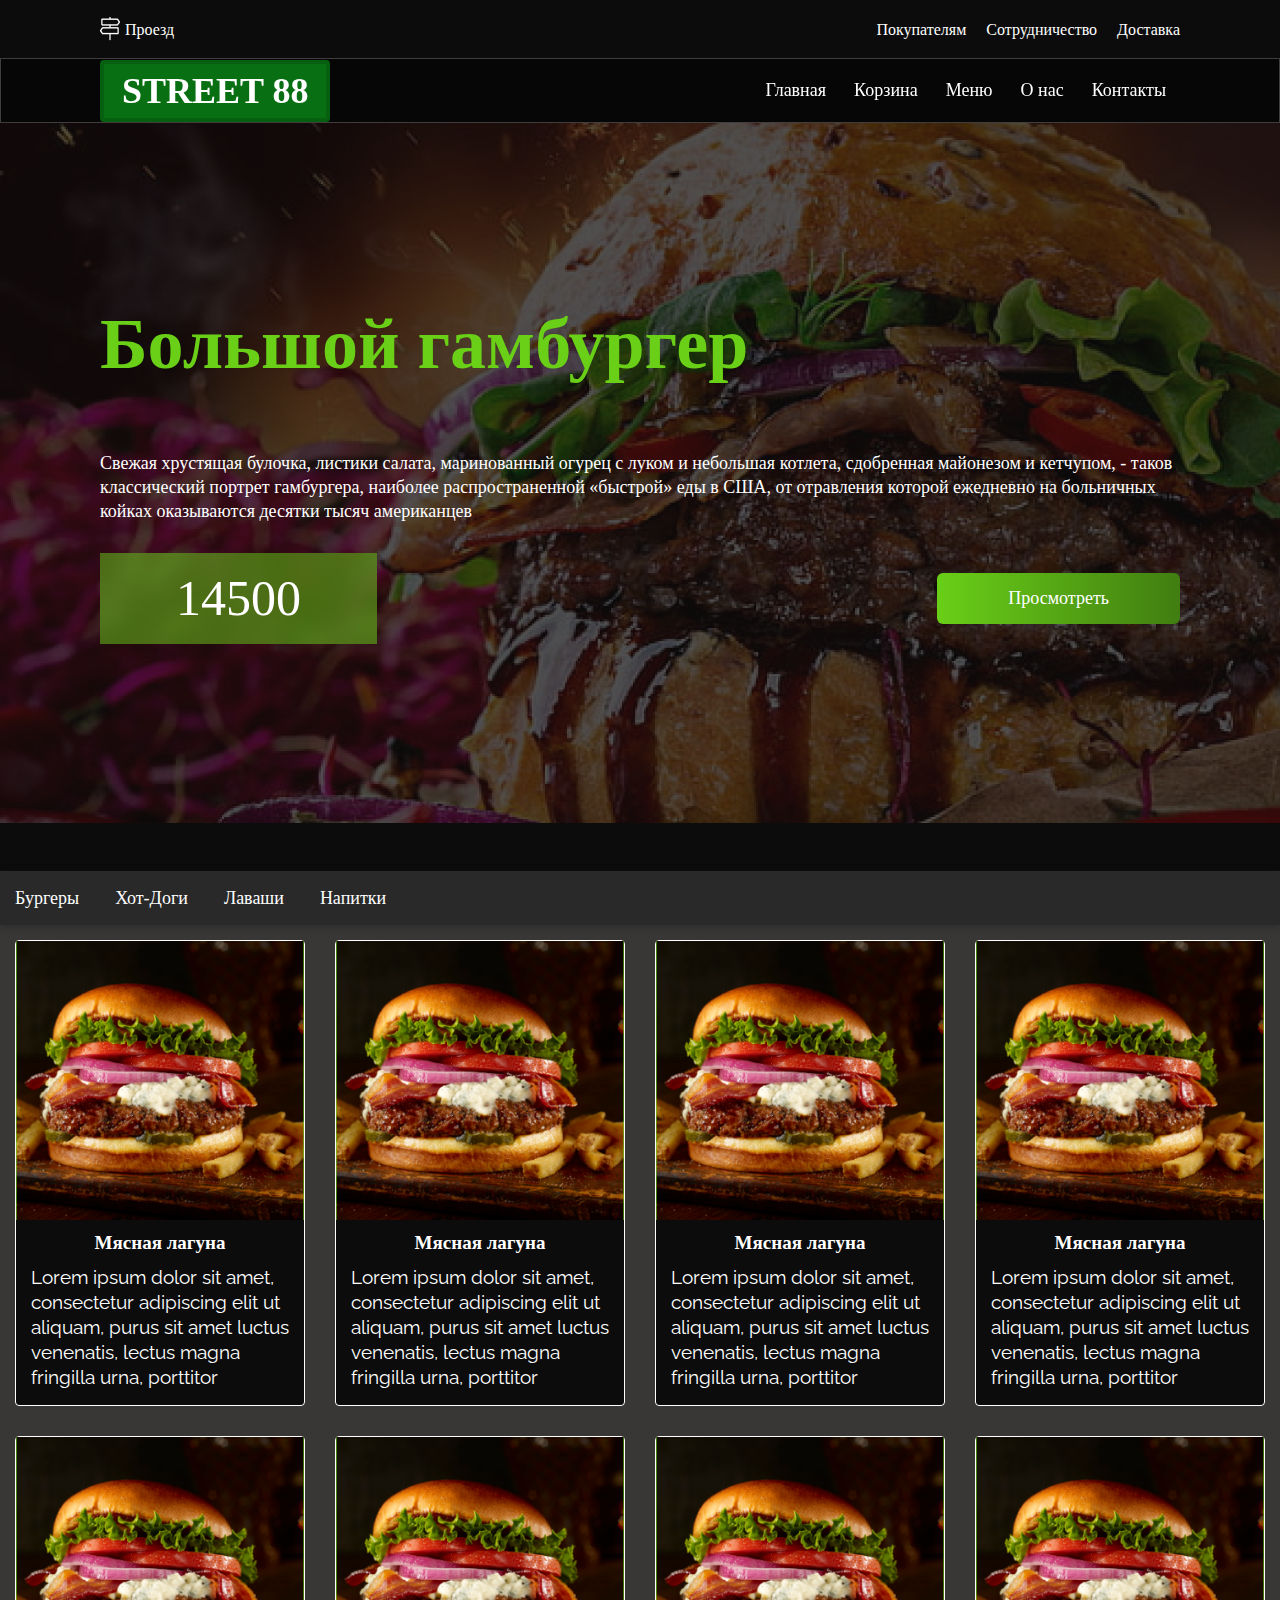
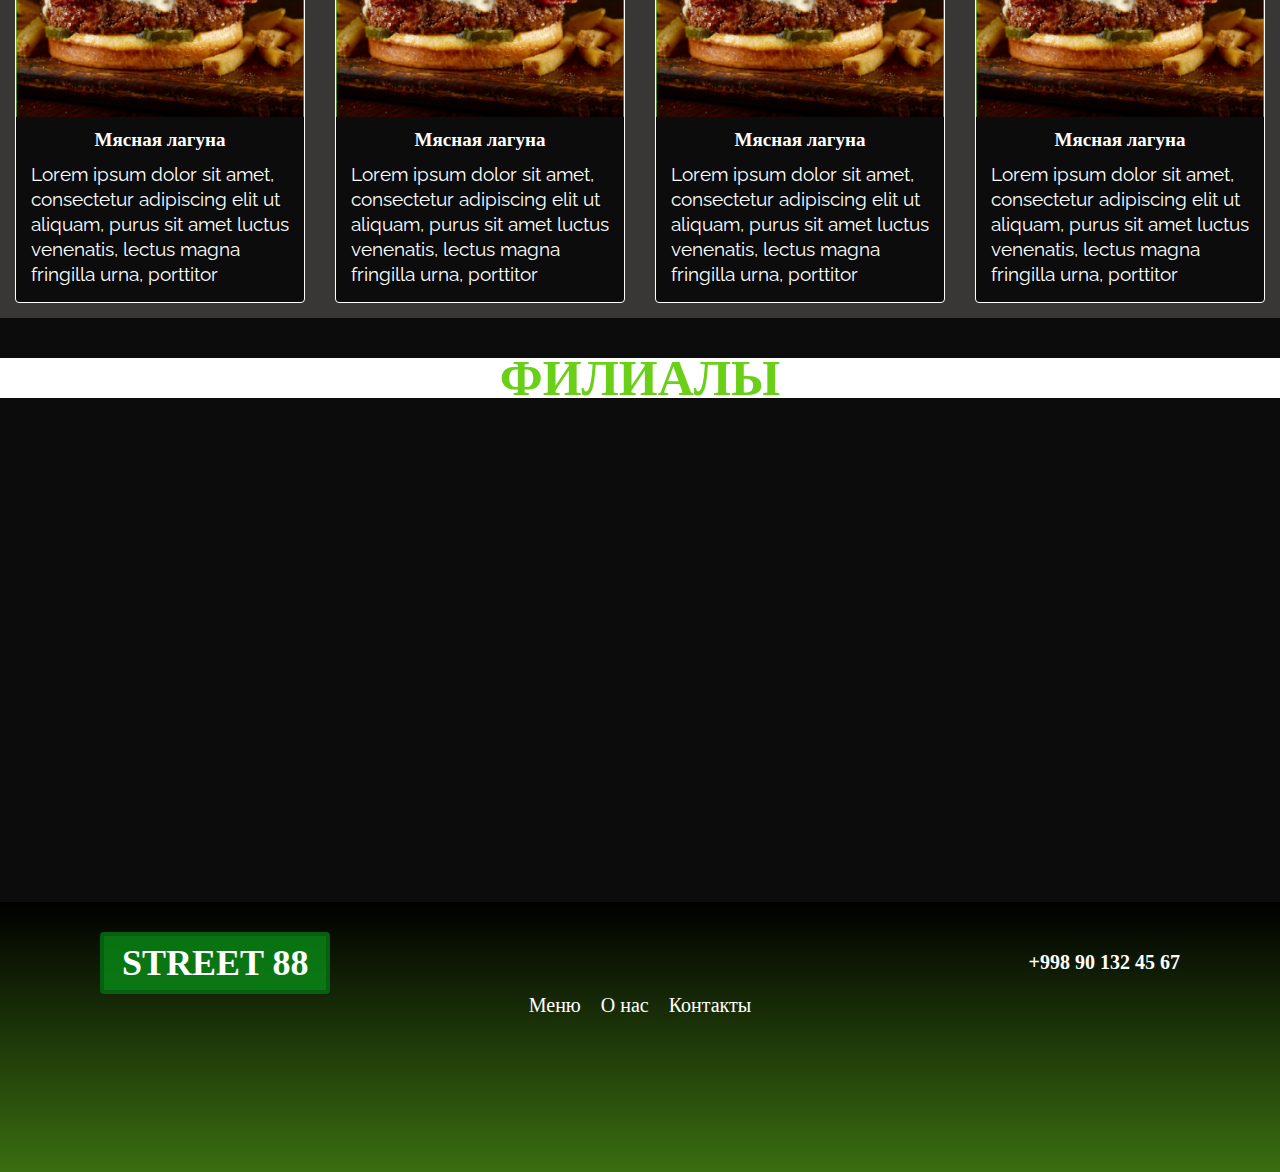
<file: index.html>
<!DOCTYPE html>
<html lang="en">

<head>
    <meta charset="UTF-8">
    <meta http-equiv="X-UA-Compatible" content="IE=edge">
    <meta name="viewport" content="width=device-width, initial-scale=1.0">
    <title>street 88</title>
    <link rel="stylesheet" href="style/main.css">
    <link rel="stylesheet" href="https://cdnjs.cloudflare.com/ajax/libs/font-awesome/6.4.0/css/all.min.css"
        integrity="sha512-iecdLmaskl7CVkqkXNQ/ZH/XLlvWZOJyj7Yy7tcenmpD1ypASozpmT/E0iPtmFIB46ZmdtAc9eNBvH0H/ZpiBw=="
        crossorigin="anonymous" referrerpolicy="no-referrer" />
</head>

<body>
    <div class="wrapper">
        <header class="header">
            <div class="header-info container">
                <a href="#" class="header-info-logo">
                    <img src="img/Vector (6).png" alt="" class="header-info-img">
                    Проезд
                </a>
                <ul class="header-info-list">
                    <li class="header-info-item"><a href="#" class="header-info-link">Покупателям</a>
                    </li>
                    <li class="header-info-item"><a href="#" class="header-info-link">Сотрудничество</a>
                    </li>
                    <li class="header-info-item"><a href="#" class="header-info-link">Доставка</a>
                    </li>
                </ul>
            </div>
            <nav class="nav">
                <div class="container header-nav-content">
                    <a href="#" class="header-nav-btn">STREET 88</a>
                    <ul class="nav-list">
                        <li class="nav-item">
                            <a href="#" class="nav-link">Главная</a>
                        </li>
                        <li class="nav-item">
                            <a href="#" class="nav-link">Корзина</a>
                        </li>
                        <li class="nav-item">
                            <a href="#" class="nav-link">Меню</a>
                        </li>
                        <li class="nav-item">
                            <a href="second.html" class="nav-link"> О нас</a>
                        </li>
                        <li class="nav-item">
                            <a href="#" class="nav-link">Контакты</a>
                        </li>
                    </ul>
            </nav>
            <div class="header__content">
                <div class="container">
                    <h1 class="header__content-title">Большой гамбургер</h1>
                    <p class="header__content-desc">Свежая хрустящая булочка, листики салата, маринованный огурец с
                        луком и небольшая котлета, сдобренная майонезом и
                        кетчупом, - таков классический портрет гамбургера, наиболее распространенной «быстрой» еды в
                        США, от отравления которой
                        ежедневно на больничных койках оказываются десятки тысяч американцев</p>
                    <div class="header__btns">
                        <a href="#" class="btn1">14500</a>
                        <a href="#" class="btn2">Просмотреть</a>
                    </div>
                </div>
            </div>
        </header>
        <main class="main">
            <div class="main-header">
                <ul class="main-list">
                    <li class="main_nav-item">
                        <a href="#" class="main_nav-link">Бургеры</a>
                    </li>
                    <li class="main_nav-item">
                        <a href="#" class="main_nav-link">Хот-Доги</a>
                    </li>
                    <li class="main_nav-item">
                        <a href="#" class="main_nav-link">Лаваши</a>
                    </li>
                    <li class="main_nav-item">
                        <a href="#" class="main_nav-link">Напитки</a>
                    </li>
                </ul>
            </div>
            <div class="main-cards">
                <div class="card-1">
                    <div class="img-background">
                        <img src="img/main-card.png" alt="" class="picture">
                        <i class="fa-solid fa-cart-plus icon"></i>
                    </div>
                    <h4 class="main-desk">Мясная лагуна</h4>
                    <p class="main-desks">Lorem ipsum dolor sit amet, consectetur adipiscing elit ut aliquam, purus sit
                        amet luctus venenatis, lectus magna fringilla urna, porttitor</p>
                </div>
                <div class="card-1">
                    <div class="img-background">
                        <img src="img/main-card.png" alt="" class="picture">
                        <i class="fa-solid fa-cart-plus icon"></i>
                    </div>
                    <h4 class="main-desk">Мясная лагуна</h4>
                    <p class="main-desks">Lorem ipsum dolor sit amet, consectetur adipiscing elit ut aliquam, purus sit
                        amet luctus venenatis, lectus magna fringilla urna, porttitor</p>
                </div>
                <div class="card-1">
                    <div class="img-background">
                        <img src="img/main-card.png" alt="" class="picture">
                        <i class="fa-solid fa-cart-plus icon"></i>
                    </div>
                    <h4 class="main-desk">Мясная лагуна</h4>
                    <p class="main-desks">Lorem ipsum dolor sit amet, consectetur adipiscing elit ut aliquam, purus sit
                        amet luctus venenatis, lectus magna fringilla urna, porttitor</p>
                </div>
                <div class="card-1">
                    <div class="img-background">
                        <img src="img/main-card.png" alt="" class="picture">
                        <i class="fa-solid fa-cart-plus icon"></i>
                    </div>
                    <h4 class="main-desk">Мясная лагуна</h4>
                    <p class="main-desks">Lorem ipsum dolor sit amet, consectetur adipiscing elit ut aliquam, purus sit
                        amet luctus venenatis, lectus magna fringilla urna, porttitor</p>
                </div>
                <div class="card-1">
                    <div class="img-background">
                        <img src="img/main-card.png" alt="" class="picture">
                        <i class="fa-solid fa-cart-plus icon"></i>
                    </div>
                    <h4 class="main-desk">Мясная лагуна</h4>
                    <p class="main-desks">Lorem ipsum dolor sit amet, consectetur adipiscing elit ut aliquam, purus sit
                        amet luctus venenatis, lectus magna fringilla urna, porttitor</p>
                </div>
                <div class="card-1">
                    <div class="img-background">
                        <img src="img/main-card.png" alt="" class="picture">
                        <i class=" fa-solid fa-cart-plus icon"></i>
                    </div>
                    <h4 class="main-desk">Мясная лагуна</h4>
                    <p class="main-desks">Lorem ipsum dolor sit amet, consectetur adipiscing elit ut aliquam, purus sit
                        amet luctus venenatis, lectus magna fringilla urna, porttitor</p>
                </div>
                <div class="card-1">
                    <div class="img-background">
                        <img src="img/main-card.png" alt="" class="picture">
                        <i class="fa-solid fa-cart-plus icon"></i>
                    </div>
                    <h4 class="main-desk">Мясная лагуна</h4>
                    <p class="main-desks">Lorem ipsum dolor sit amet, consectetur adipiscing elit ut aliquam, purus sit
                        amet luctus venenatis, lectus magna fringilla urna, porttitor</p>
                </div>
                <div class="card-1">
                    <div class="img-background">
                        <img src="img/main-card.png" alt="" class="picture">
                        <i class="fa-solid fa-cart-plus icon"></i>
                    </div>
                    <h4 class="main-desk">Мясная лагуна</h4>
                    <p class="main-desks">Lorem ipsum dolor sit amet, consectetur adipiscing elit ut aliquam, purus sit
                        amet luctus venenatis, lectus magna fringilla urna, porttitor</p>
                </div>
            </div>
            <div class="main-jj">
                <ul class="main-ll">
                    <li class="main_nav-ii"></li>
                    <li class="main_nav-ii"></li>
                    <li class="main_nav-ii"></li>
                    <li class="main_nav-ii"></li>
                </ul>
            </div>
        </main>
        <div class="content-title">
            <h2 class="title">ФИЛИАЛЫ</h2>
        </div>
        <div class="content-map"><iframe
                src="https://www.google.com/maps/embed?pb=!1m14!1m8!1m3!1d11986.831965019546!2d69.2905902!3d41.3152157!3m2!1i1024!2i768!4f13.1!3m3!1m2!1s0x38aef4d376395311%3A0x2f977e6f6b98ad7!2sStreet77!5e0!3m2!1sru!2s!4v1682860337402!5m2!1sru!2s"
                width="600" height="450" style="border:0;" allowfullscreen="" loading="lazy"
                referrerpolicy="no-referrer-when-downgrade" class="map"></iframe>
        </div>
        <footer class="footer">
            <div class="footer-content container">
                <div class="footer-logo-tell">
                    <a href="#" class="footer-nav-btn">STREET 88</a>
                    <a href="#" class="tell-phone">+998 90 132 45 67 </a>
                </div>
                <ul class="footer-list">
                    <li class="footer-item"><a href="#" class="footer-link">Меню</a>
                    </li>
                    <li class="footer-item"><a href="#" class="footer-link">О нас</a>
                    </li>
                    <li class="footer-item"><a href="#" class="footer-link">Контакты</a>
                    </li>
                </ul>
            </div>
        </footer>
    </div>
</body>

</html>
</file>
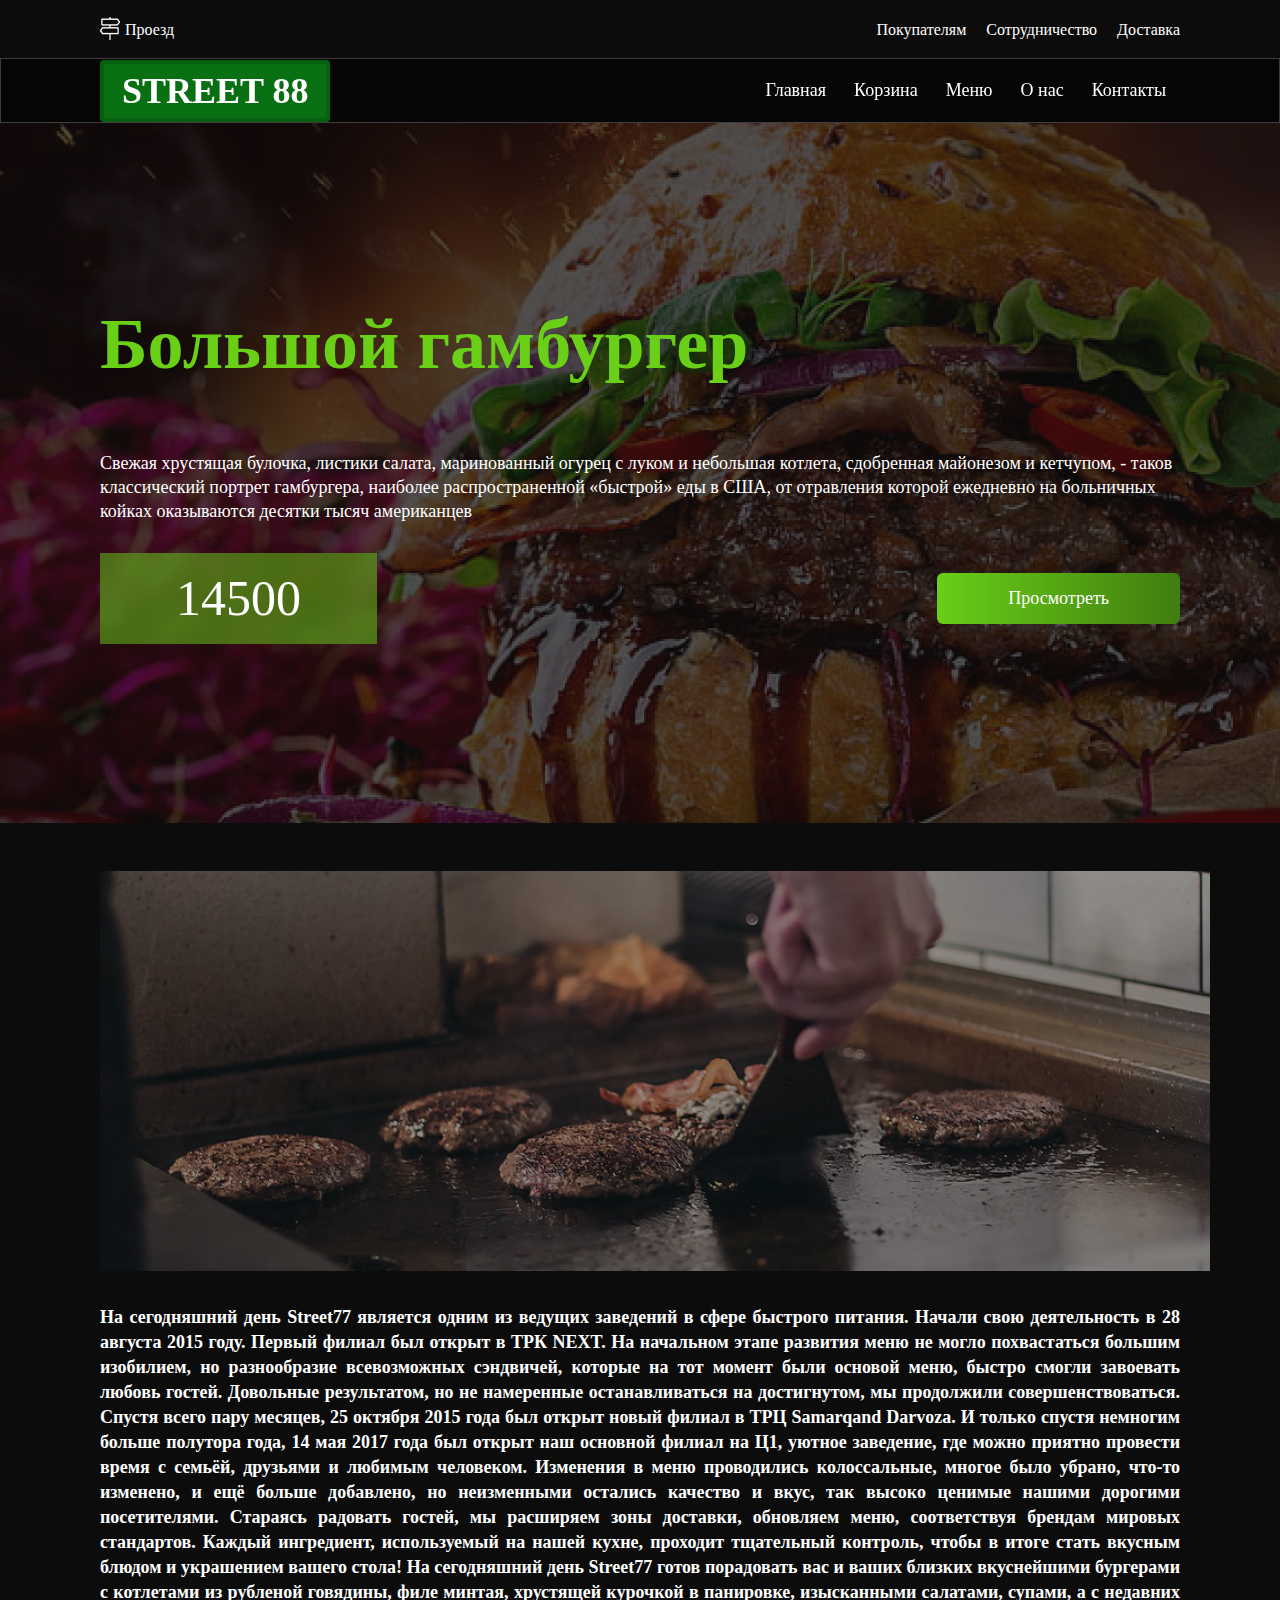
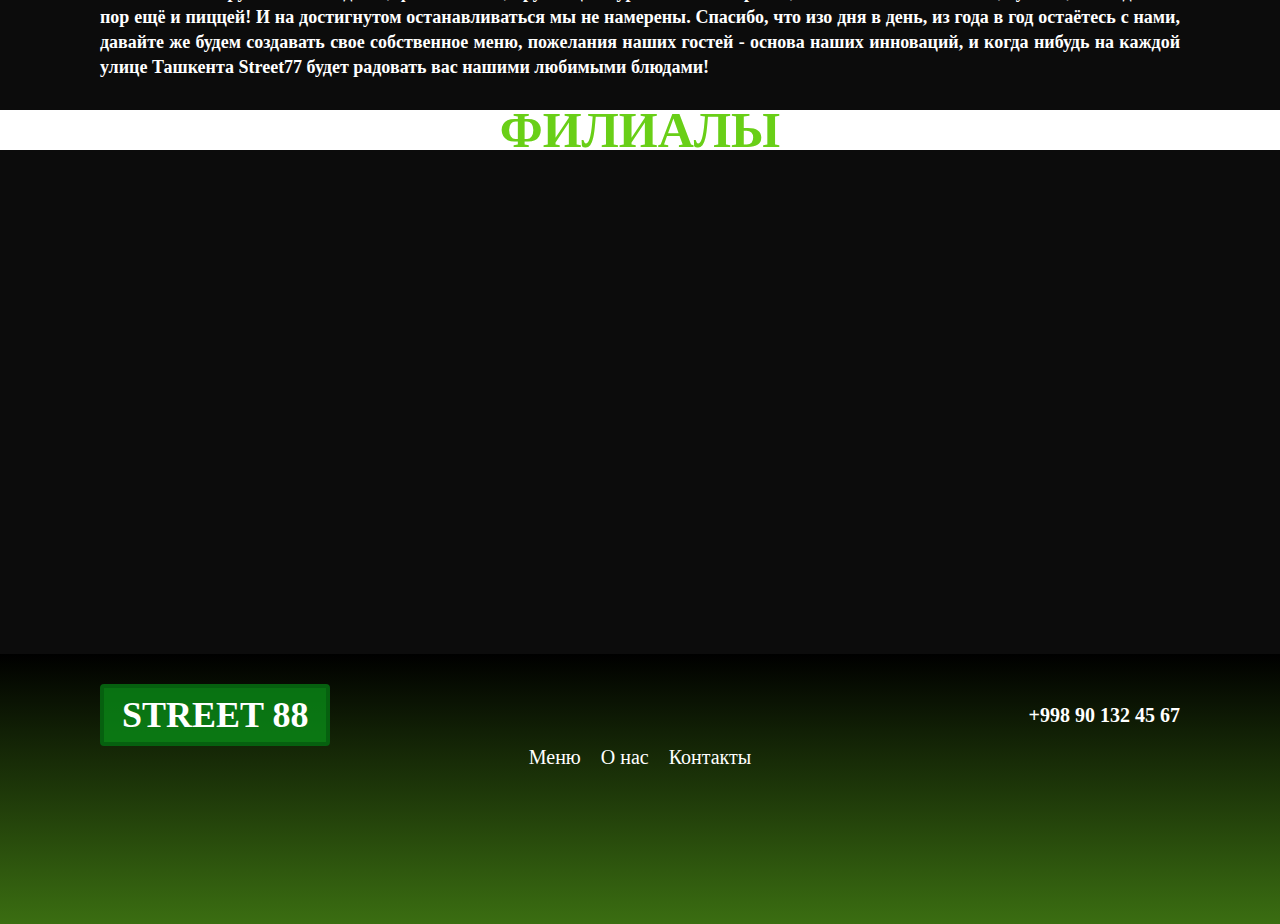
<file: second.html>
<!DOCTYPE html>
<html lang="en">

<head>
    <meta charset="UTF-8">
    <meta http-equiv="X-UA-Compatible" content="IE=edge">
    <meta name="viewport" content="width=device-width, initial-scale=1.0">
    <title>street 88</title>
    <link rel="stylesheet" href="style/main.css">
</head>

<body>
    <div class="wrapper">
        <header class="header">
            <div class="header-info container">
                <a href="#" class="header-info-logo">
                    <img src="img/Vector (6).png" alt="" class="header-info-img">
                    Проезд
                </a>
                <ul class="header-info-list">
                    <li class="header-info-item"><a href="#" class="header-info-link">Покупателям</a>
                    </li>
                    <li class="header-info-item"><a href="#" class="header-info-link">Сотрудничество</a>
                    </li>
                    <li class="header-info-item"><a href="#" class="header-info-link">Доставка</a>
                    </li>
                </ul>
            </div>
            <nav class="nav">
                <div class="container header-nav-content">
                    <a href="#" class="header-nav-btn">STREET 88</a>
                    <ul class="nav-list">
                        <li class="nav-item">
                            <a href="Index.html" class="nav-link">Главная</a>
                        </li>
                        <li class="nav-item">
                            <a href="#" class="nav-link">Корзина</a>
                        </li>
                        <li class="nav-item">
                            <a href="#" class="nav-link">Меню</a>
                        </li>
                        <li class="nav-item">
                            <a href="#" class="nav-link"> О нас</a>
                        </li>
                        <li class="nav-item">
                            <a href="#" class="nav-link">Контакты</a>
                        </li>
                    </ul>
            </nav>
            <div class="header__content">
                <div class="container">
                    <h1 class="header__content-title">Большой гамбургер</h1>
                    <p class="header__content-desc">Свежая хрустящая булочка, листики салата, маринованный огурец с
                        луком и небольшая котлета, сдобренная майонезом и
                        кетчупом, - таков классический портрет гамбургера, наиболее распространенной «быстрой» еды в
                        США, от отравления которой
                        ежедневно на больничных койках оказываются десятки тысяч американцев</p>
                    <div class="header__btns">
                        <a href="#" class="btn1">14500</a>
                        <a href="#" class="btn2">Просмотреть</a>
                    </div>
                </div>
            </div>
        </header>
        <main class="main-second container">
            <div class="main-second-content">
                <img src="img/photo_cropped 1.jpg" alt="" class="second-picture" >
                <p class="main-second-title">На сегодняшний день Street77 является одним из ведущих заведений в сфере быстрого питания. Начали свою деятельность в 28 августа 2015 году. Первый филиал был открыт в ТРК NEXT. На начальном этапе развития  меню не могло похвастаться большим изобилием, но  разнообразие всевозможных сэндвичей, которые на тот момент были основой меню, быстро смогли завоевать любовь гостей. Довольные результатом, но не намеренные останавливаться на достигнутом, мы продолжили совершенствоваться. Спустя всего пару месяцев, 25 октября 2015 года был открыт новый филиал в ТРЦ Samarqand Darvoza. И только спустя немногим больше полутора года, 14 мая 2017 года был открыт наш основной филиал на Ц1, уютное заведение, где можно приятно провести время с семьёй, друзьями и любимым человеком. Изменения в меню проводились колоссальные, многое было убрано, что-то изменено, и ещё больше добавлено, но неизменными остались качество и вкус, так высоко ценимые нашими дорогими посетителями. Стараясь радовать гостей, мы расширяем зоны доставки, обновляем меню, соответствуя брендам мировых стандартов. Каждый ингредиент, используемый на нашей кухне, проходит тщательный контроль, чтобы в итоге стать вкусным блюдом и украшением вашего стола! На сегодняшний день Street77 готов порадовать вас и ваших близких вкуснейшими бургерами с котлетами из рубленой говядины, филе минтая, хрустящей курочкой в панировке, изысканными салатами, супами, а с недавних пор ещё и пиццей! И на достигнутом останавливаться мы не намерены. Спасибо, что изо дня в день, из года в год остаётесь с нами, давайте же будем создавать свое собственное меню, пожелания наших гостей - основа наших инноваций, и когда нибудь на каждой улице Ташкента Street77 будет радовать вас нашими любимыми блюдами!</p>
            </div>
        </main>
        <div class="content-title">
            <h2 class="title">ФИЛИАЛЫ</h2>
        </div>
        <div class="content-map"><iframe src="https://www.google.com/maps/embed?pb=!1m14!1m8!1m3!1d11986.831965019546!2d69.2905902!3d41.3152157!3m2!1i1024!2i768!4f13.1!3m3!1m2!1s0x38aef4d376395311%3A0x2f977e6f6b98ad7!2sStreet77!5e0!3m2!1sru!2s!4v1682860337402!5m2!1sru!2s" width="600" height="450" style="border:0;" allowfullscreen="" loading="lazy" referrerpolicy="no-referrer-when-downgrade"class="map"></iframe>
        </div>
        <footer class="footer">
            <div class="footer-content container">
                <div class="footer-logo-tell">
                    <a href="#" class="footer-nav-btn">STREET 88</a>
                    <a href="#" class="tell-phone">+998 90 132 45 67 </a>
                </div>
                <ul class="footer-list">
                    <li class="footer-item"><a href="#" class="footer-link">Меню</a>
                    </li>
                    <li class="footer-item"><a href="#" class="footer-link">О нас</a>
                    </li>
                    <li class="footer-item"><a href="#" class="footer-link">Контакты</a>
                    </li>
                </ul>
            </div>
        </footer>
    </div>
</body>

</html>
</file>
<file: style/main.css>
@import url(fonts.css);

* {
    margin: 0;
    padding: 0;
    box-sizing: border-box;
    list-style: none;
    text-decoration: none;
}

.container {
    max-width: 1110px;
    width: 100%;
    padding: 0 15px;
    margin: auto;
}

.wrapper {
    background: #0C0C0C;
}

.header-info {
    display: flex;
    justify-content: space-between;
    align-items: center;
    height: 58px;
}

.header-info-img {
    margin-right: 5px;
}

.header-info-link {
    font-family: 'Roboto';
    font-style: normal;
    font-weight: 400;
    font-size: 16px;
    line-height: 19px;
    color: #FFFFFF;
}

.header-info-logo {
    display: flex;
    align-items: center;
    font-family: 'Roboto';
    font-style: normal;
    font-weight: 400;
    font-size: 16px;
    line-height: 19px;
    color: #FFFFFF;

}

.header-info-list {
    display: flex;
    gap: 20px;
}

.nav-link {
    padding: 22px 14px;
    font-family: 'Raleway';
    font-style: normal;
    font-weight: 400;
    font-size: 18px;
    line-height: 21px;
    text-align: right;
    color: #FFFFFF;
    transition: all 1s;
}

.nav-link:hover {
    background: rgba(105, 207, 23, 0.75);

}


.header-nav-content {
    display: flex;
    justify-content: space-between;
    align-items: center;
}

.nav {
    background: rgba(0, 0, 0, 0.5);
    border: 1px solid rgba(125, 115, 115, 0.5);
    backdrop-filter: blur(7.5px);
    display: flex;
    justify-content: space-between;
    align-items: center;
    height: 65px;
}

.nav-list {
    display: flex;
}

.header__content {
    background: url(../img/food-burger-wallpaper-preview\ 1.png);
    height: 700px;
    display: flex;
    align-items: center;
    justify-content: center;
    margin-bottom: 48px;
}

.header__content-title {
    font-family: 'Raleway';
    font-style: normal;
    font-weight: 900;
    font-size: 72px;
    line-height: 85px;
    color: #69CF17;
}

.header__content-desc {
    font-family: 'Raleway';
    font-style: normal;
    font-weight: 400;
    font-size: 18px;
    line-height: 24px;
    color: #FFFFFF;
}

.header__btns {
    display: flex;
    justify-content: space-between;
    align-items: center;
}

.btn1 {
    padding: 33px 76px;
    background: rgba(105, 207, 23, 0.5);
    backdrop-filter: blur(9px);
    font-family: 'Raleway';
    font-style: normal;
    font-weight: 100;
    font-size: 50px;
    line-height: 25px;
    color: #FFFFFF;
}

.btn2 {
    background: linear-gradient(90deg, #69CF17 0%, #417D11 100%);
    border-radius: 6px;
    padding: 15px 71px;
    font-family: 'Raleway';
    font-style: normal;
    font-weight: 400;
    font-size: 18px;
    line-height: 21px;
    color: #FFFFFF;
}

.header-nav-btn {
    font-family: 'Roboto';
    font-style: normal;
    font-weight: 700;
    font-size: 36px;
    line-height: 30px;
    text-align: center;
    color: #FFFFFF;
    padding: 12px 18px;
    background: rgba(10, 148, 24, 0.75);
    border: 4px solid #06600F;
    border-radius: 4px;
}

.header__content-title {
    margin-bottom: 64px;
}

.header__content-desc {
    margin-bottom: 30px;
}

.main-header {
    background: #292929;
    box-shadow: 0px 1px 8px rgba(17, 17, 17, 0.3);
    padding: 15px;
}

.main-list {
    display: flex;
    gap: 36px;
}

.main_nav-link {
    font-family: 'Raleway';
    font-style: normal;
    font-weight: 400;
    font-size: 18px;
    line-height: 24px;
    color: #FFFFFF;
    text-decoration: none;
    position: relative;
    display: flex;
    justify-content: center;
}

.main_nav-link::before {
    content: '';
    position: absolute;
    height: 1px;
    width: 0;
    background: #FFFFFF;
    bottom: -15px;
    transition: all 0.6s;
}

.main_nav-link:hover::before {
    width: 100%;
}

.main_nav-ii {
    border: 5px solid #0C0C0C;
    background: #0C0C0C;
}

.main-header {
    background: #292929;
    box-shadow: 0px 1px 8px rgba(17, 17, 17, 0.3);
}

.main {
    background: #393636;
}

.main-cards {
    padding: 15px;
    display: grid;
    grid-template-columns: repeat(4, 2fr);
    gap: 30px;
}

.picture {
    max-width: 338px;
    width: 100%;
    height: 100%;
}

/* .img-background:hover .picture {
    background: rgb(99, 99, 9);
    opacity: 0.3;
    transition: all 1s;
} */

.card-1 {
    background: #0C0C0C;
    border: 1px solid #FFFFFF;
    border-radius: 4px;
    display: flex;
    flex-direction: column;
    align-items: center;
}

.img-background {
    position: relative;
    background: #69CF17;
    ;
    /* opacity: 0; */
}

.img-background:hover .picture {
    background: #69CF17;
    opacity: 0.3;
    transition: all 1s;
    overflow: hidden;
}

.icon {
    position: absolute;
    left: 45%;
    top: 50%;
    font-size: 50px;
    color: white;
    opacity: 0;
}

.img-background:hover .icon {
    opacity: 1;
    transition: all 1s;
    /* transform: scale(1.1); */
}


.main-desk {
    font-family: 'Raleway';
    font-style: normal;
    font-weight: 700;
    font-size: 19px;
    line-height: 15px;
    color: #FFFFFF;
    padding: 15px 15px 0 15px;
}

.main-desks {
    font-family: 'RARE';
    font-size: 19px;
    line-height: 25px;
    color: #FFFFFF;
    padding: 15px;
}

.content-title {
    background: #FFFFFF;
}

.title {
    text-align: center;
    font-family: 'Raleway';
    font-style: normal;
    font-weight: 700;
    font-size: 50px;
    line-height: 40px;
    color: #69CF17;
}

.map {
    width: 100%;
    height: 500px;
}

.footer {
    padding: 30px 0 81px;
    height: 270px;
    background: linear-gradient(180deg, #000000 0%, rgba(105, 207, 23, 0.5) 100%);

}

.footer-logo-tell {
    display: flex;
    align-items: center;
    width: 100%;
    justify-content: space-between;
}

.footer-list {
    display: flex;
    gap: 20px;
}

.footer-nav-btn {
    font-family: 'Roboto';
    font-style: normal;
    font-weight: 700;
    font-size: 36px;
    line-height: 30px;
    text-align: center;
    color: #FFFFFF;
    padding: 12px 18px;
    background: rgba(10, 148, 24, 0.75);
    border: 4px solid #06600F;
    border-radius: 4px;
}

.footer-content {
    display: flex;
    flex-direction: column;
    align-items: center;
}

.tell-phone {
    /* margin-top: 45px; */
    font-family: 'Roboto';
    font-style: normal;
    font-weight: 700;
    font-size: 20px;
    line-height: 23px;
    text-align: right;
    color: #FFFFFF;
}

.footer-link {
    font-family: 'Roboto';
    font-style: normal;
    font-weight: 400;
    font-size: 20px;
    line-height: 23px;
    text-align: center;
    color: #FFFFFF;
}



.main-second-title {
    margin-bottom: 30px;
    margin-top: 30px;
    text-align: center;
    font-family: 'Raleway';
    font-style: normal;
    font-weight: 700;
    font-size: 18px;
    line-height: 25px;
    text-align: justify;
    color: #FFFFFF;
}

.main-second-title {
    font-family: 'Raleway';
    font-style: normal;
    font-weight: 700;
    font-size: 18px;
    line-height: 25px;
    text-align: justify;
    color: #FFFFFF;
}
</file>
